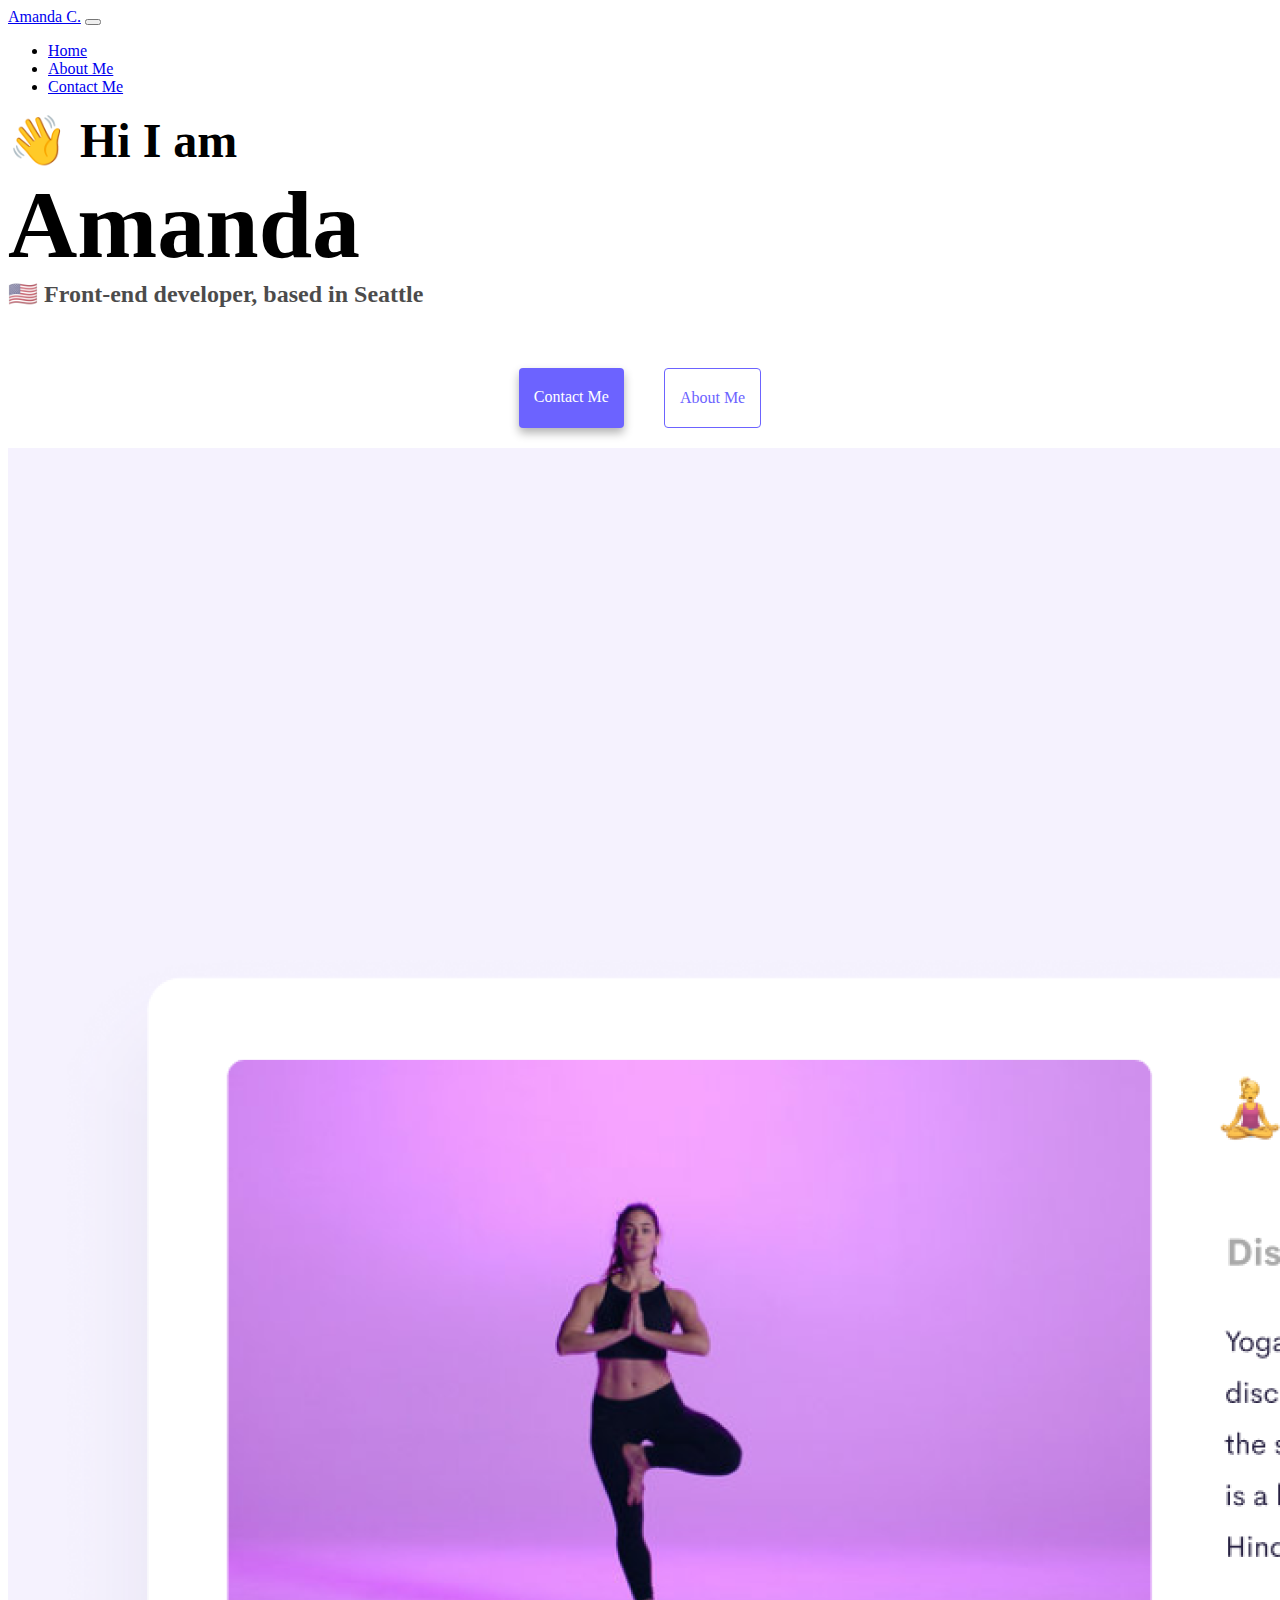
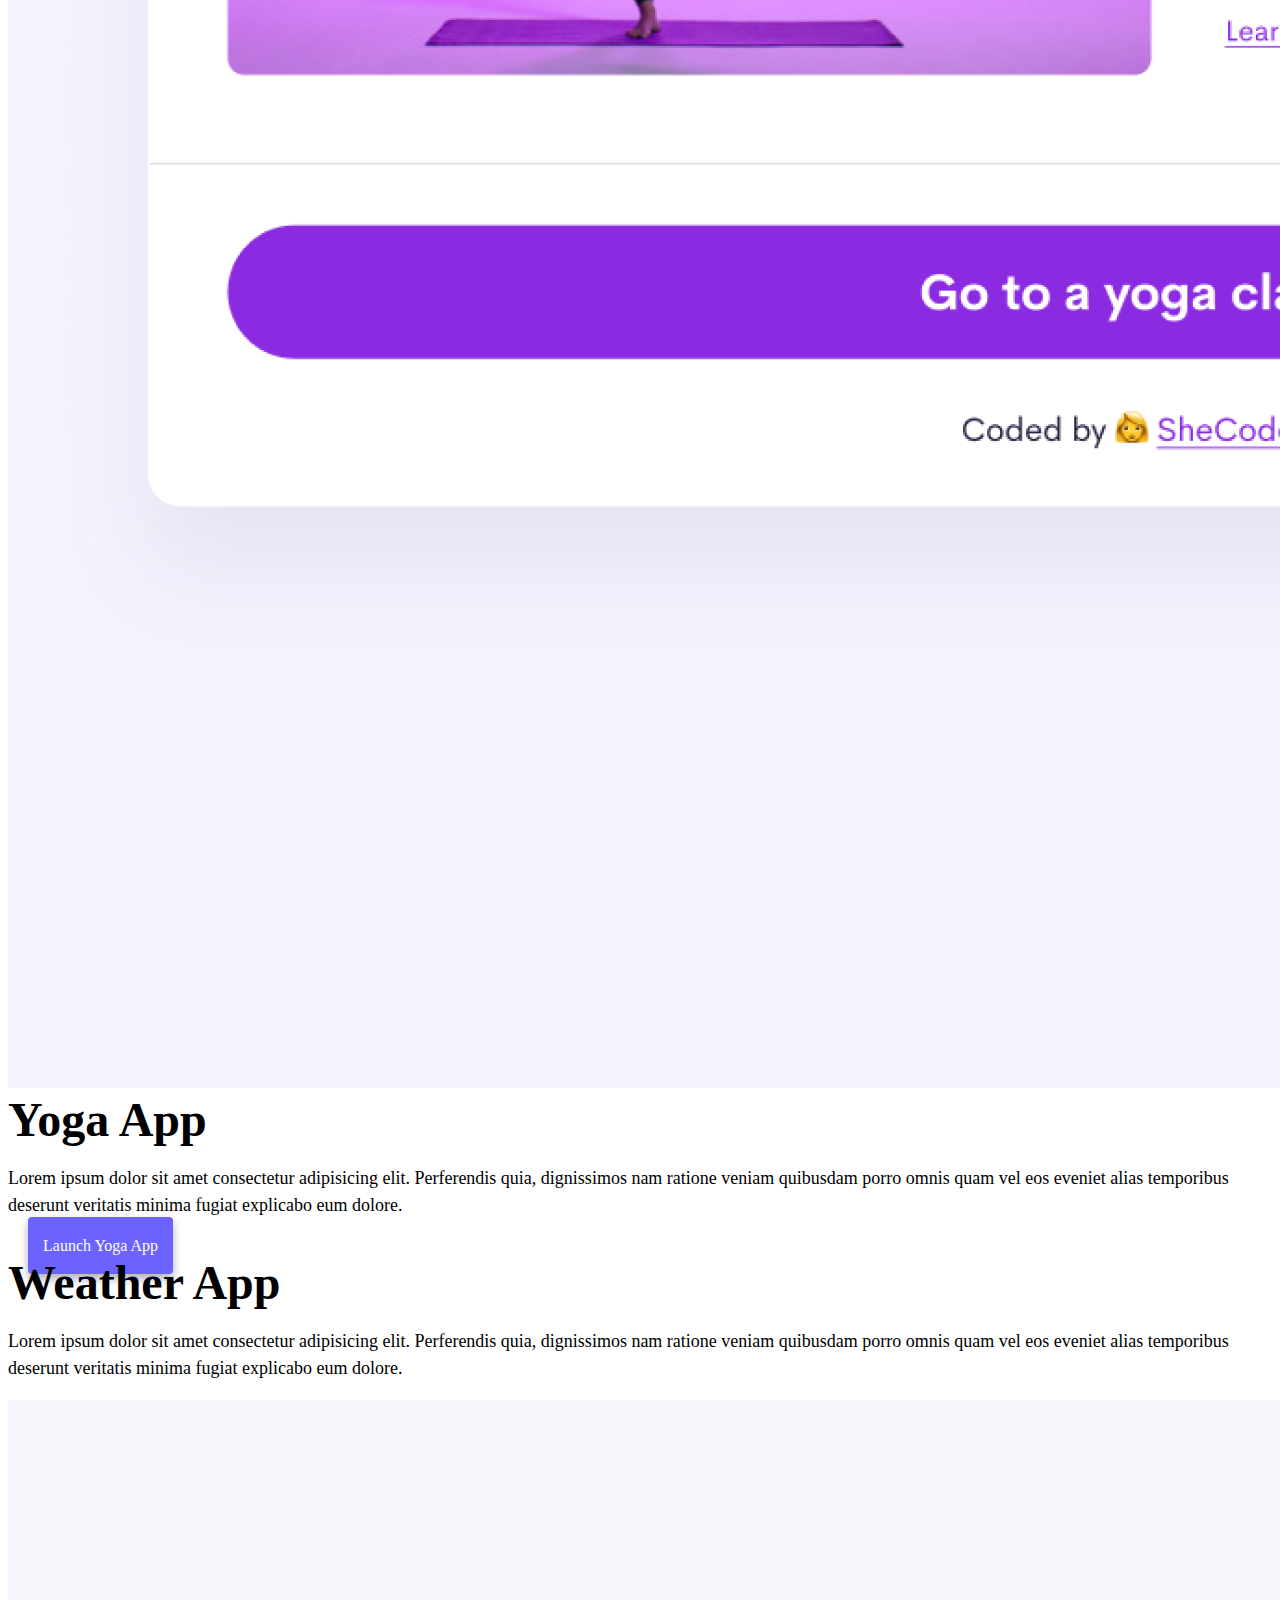
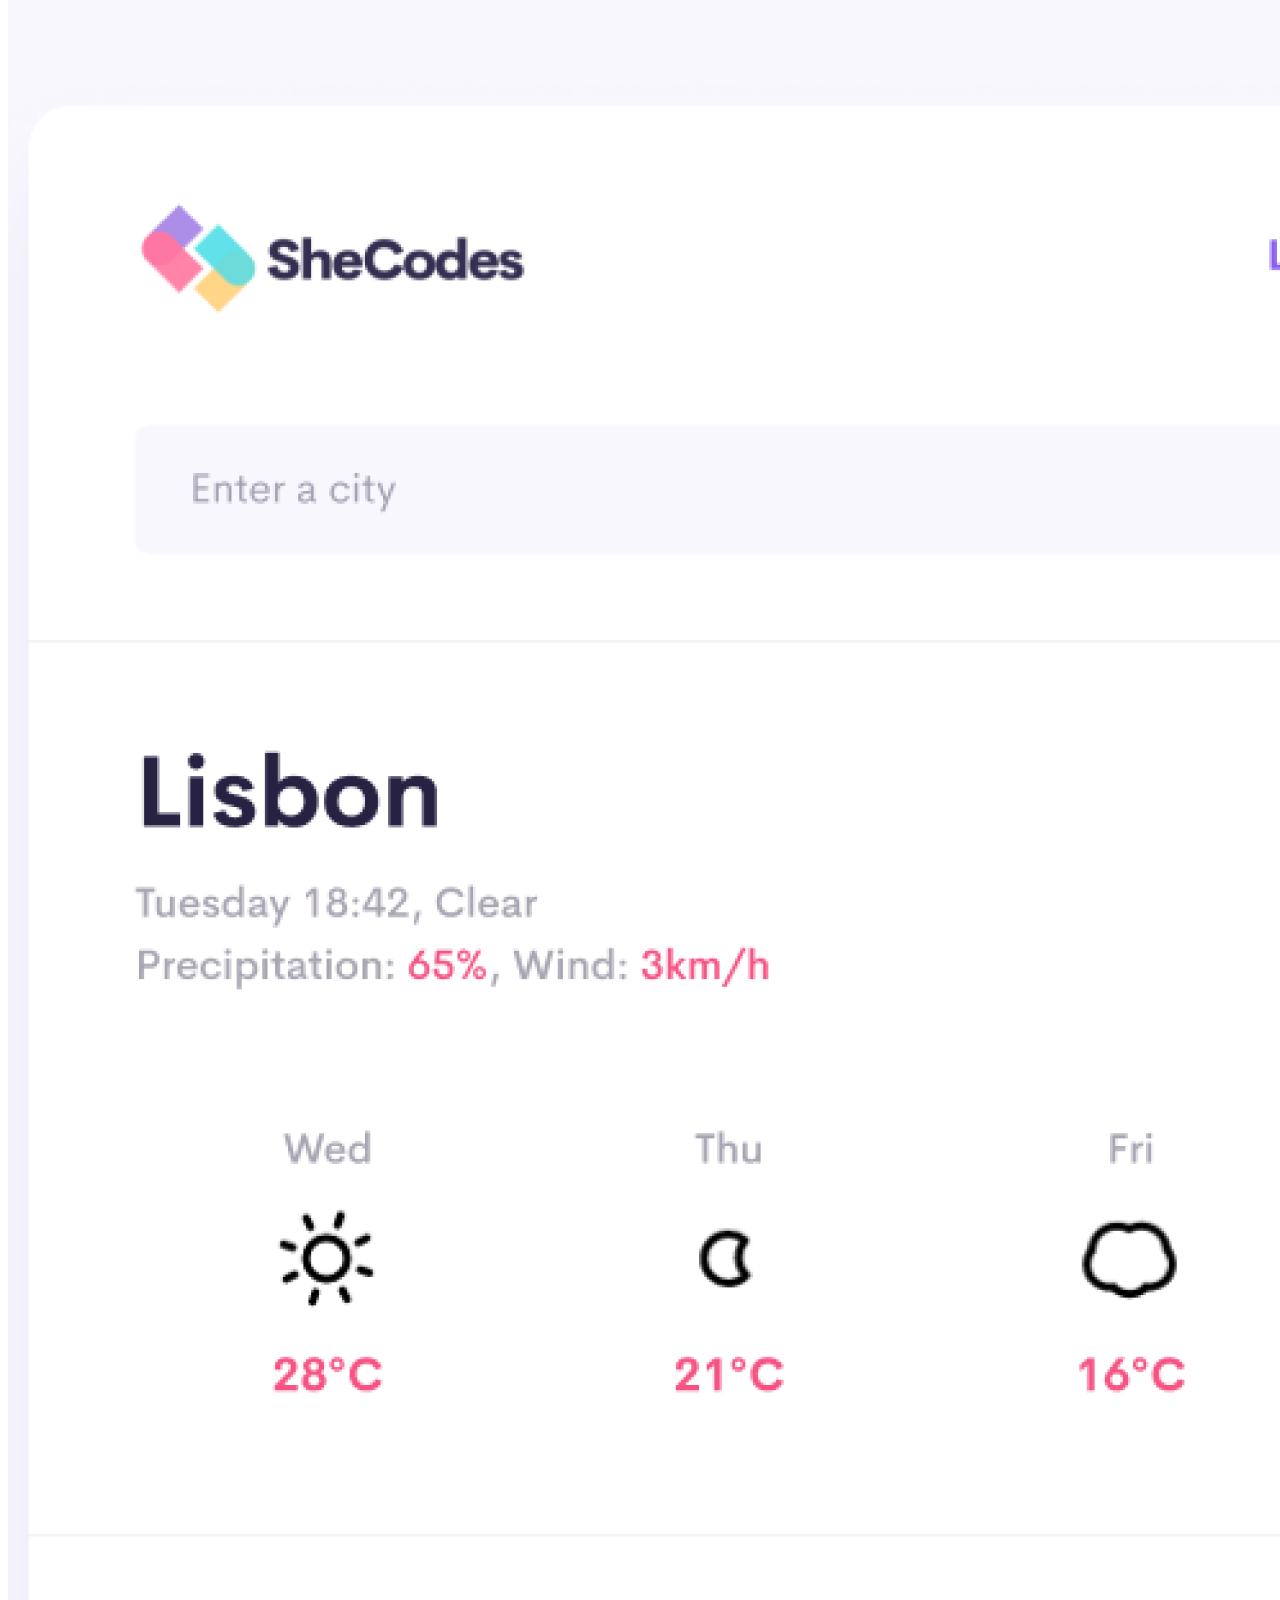
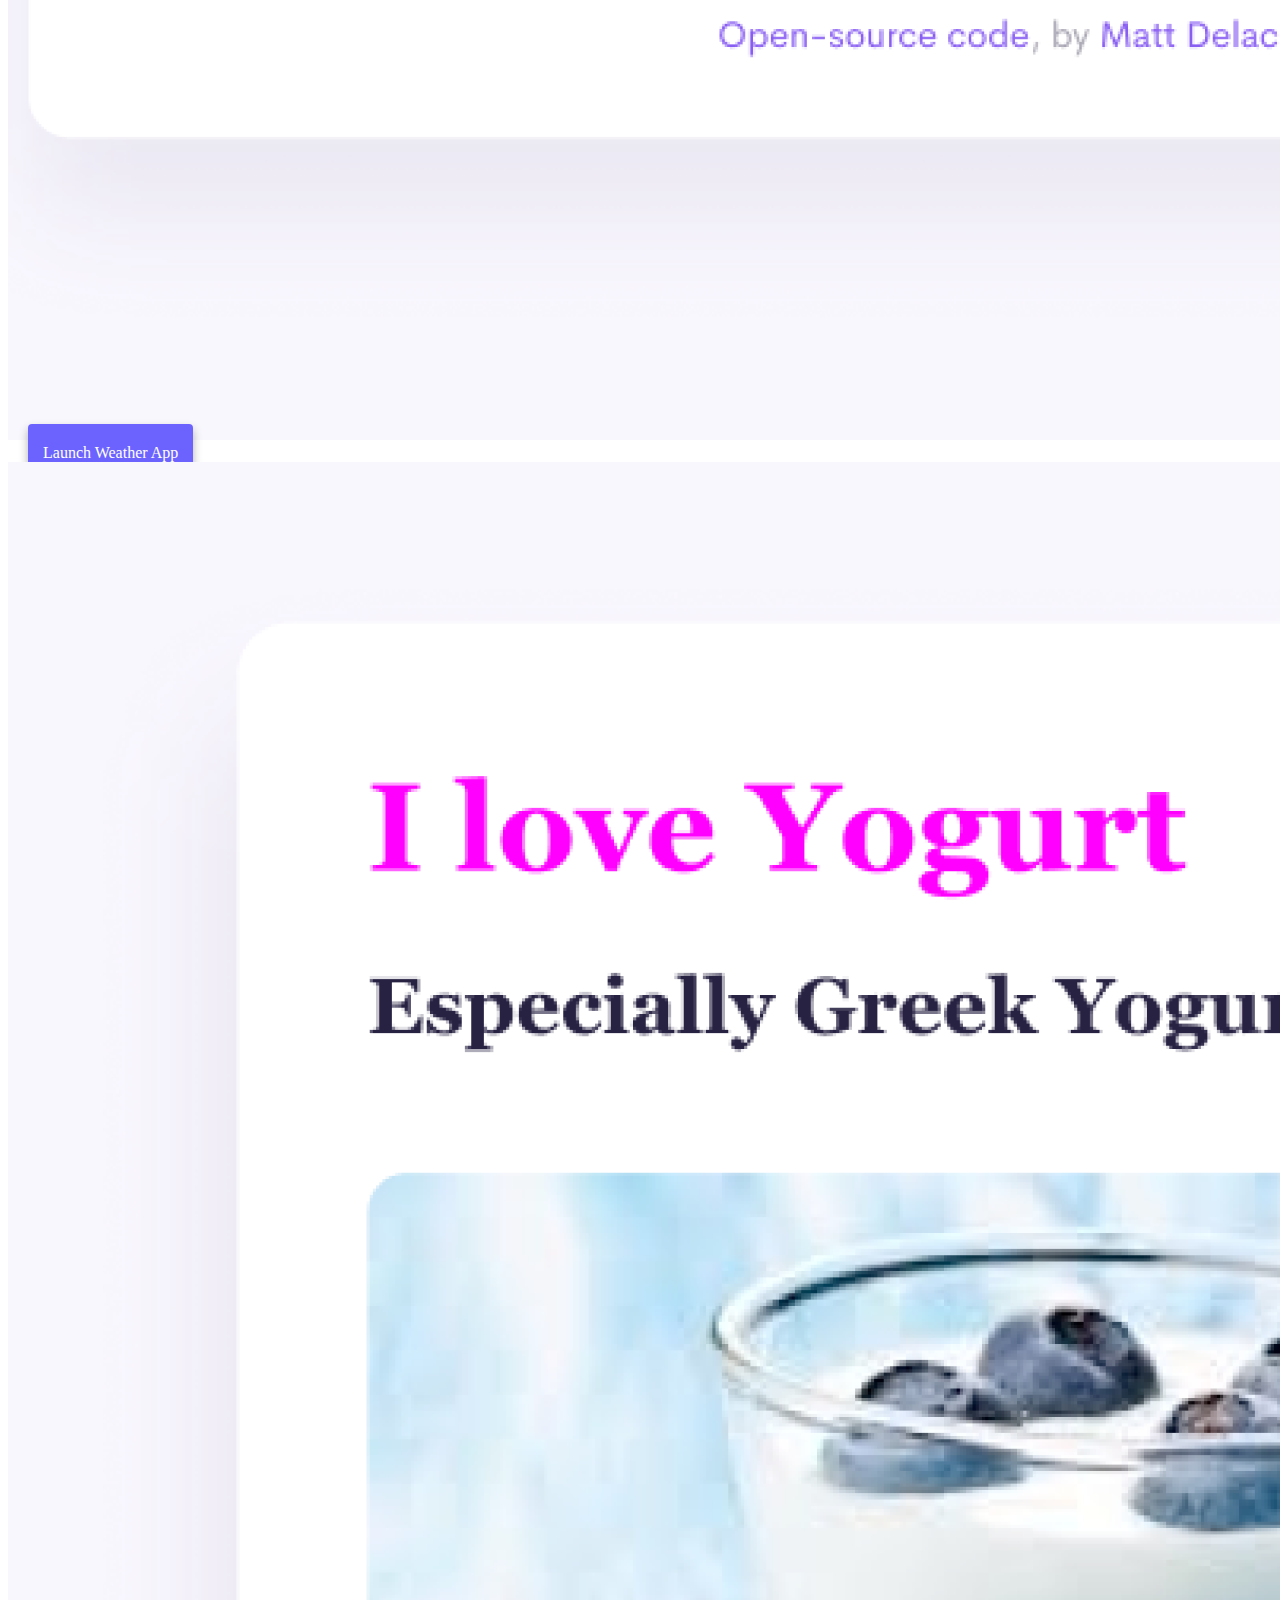
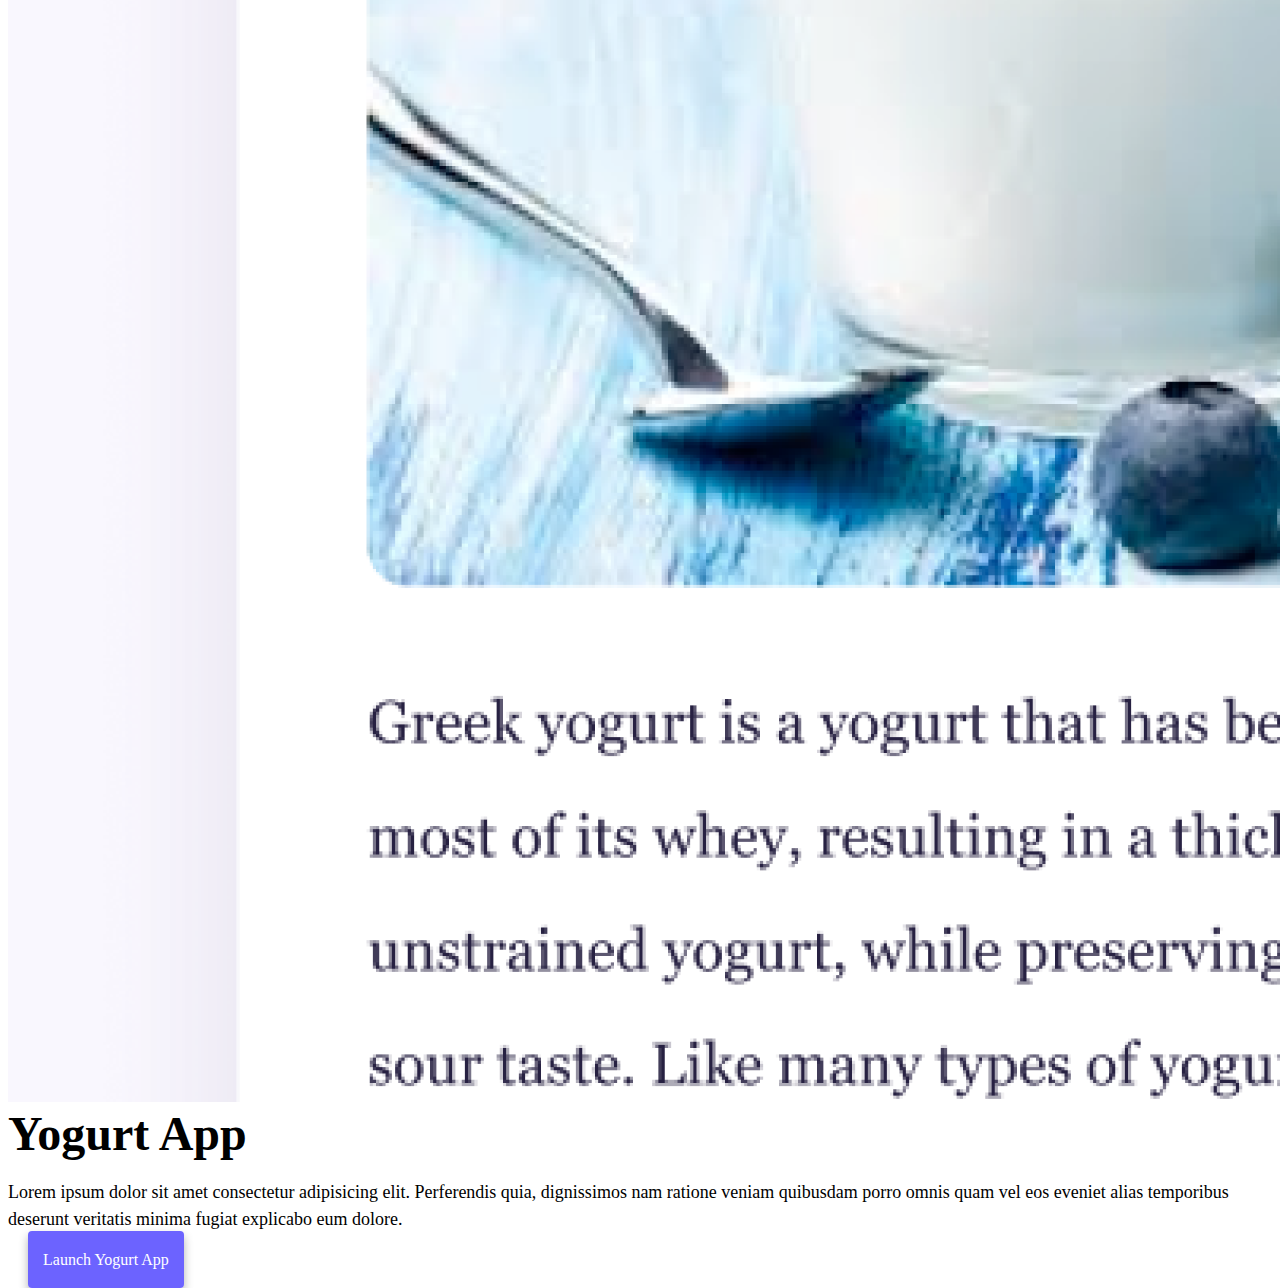
<file: index.html>
<!DOCTYPE html>
<html lang="en">

<head>
    <meta charset="UTF-8" />
    <meta http-equiv="X-UA-Compatible" content="IE=edge" />
    <meta name="viewport" content="width=device-width, initial-scale=1.0" />
    <meta name="description" content="Amanda is a front-end developer from Seattle, USA. Check out her projects and contact her for job inquires">
    <link href="https://cdn.jsdelivr.net/npm/bootstrap@5.0.0-beta3/dist/css/bootstrap.min.css" rel="stylesheet"
        integrity="sha384-eOJMYsd53ii+scO/bJGFsiCZc+5NDVN2yr8+0RDqr0Ql0h+rP48ckxlpbzKgwra6" crossorigin="anonymous" />
    <script src="https://cdn.jsdelivr.net/npm/bootstrap@5.0.0-beta3/dist/js/bootstrap.bundle.min.js"
        integrity="sha384-JEW9xMcG8R+pH31jmWH6WWP0WintQrMb4s7ZOdauHnUtxwoG2vI5DkLtS3qm9Ekf"
        crossorigin="anonymous"></script>
    <link rel="stylesheet" href="style.css" />
    <title>Front-end developer - Amanda Corey</title>

</head>

<body>
    <nav class="navbar navbar-expand-lg navbar-light bg-light sticky-top">
        <div class="container">
            <a class="navbar-brand" href="#"> Amanda C.</a>
            <button class="navbar-toggler" type="button" data-bs-toggle="collapse"
                data-bs-target="#navbarSupportedContent" aria-controls="navbarSupportedContent" aria-expanded="false"
                aria-label="Toggle navigation">
                <span class="navbar-toggler-icon"></span>
            </button>
            <div class="collapse navbar-collapse" id="navbarSupportedContent">
                <ul class="navbar-nav">
                    <li class="nav-item">
                        <a class="nav-link active" aria-current="page" href="/index.html" title="Homepage">Home</a>
                    </li>
                    <li class="nav-item">
                        <a class="nav-link" href="/about.html" title="About Amanda Corey">About Me</a>
                    </li>
                    <li class="nav-item">
                        <a class="nav-link" href="/about.html#contact" title="Contact Amanda Corey">Contact Me</a>
                    </li>
            </div>
    </nav>
    <h2 class="text-center mt-5">👋 Hi I am</h2>
    <h1 class="text-center">Amanda</h1>
    <h3 class="text-center">🇺🇸 Front-end developer, based in Seattle</h3>
    <div class="navigation-links">
        <a href="/about.html#contact" title="Contact Amanda Corey" class="primary-link">Contact me</a>
        <a href="/about.html" title="About Amanda Corey" class="secondary-link">About me</a>
    </div>
    <div class="container">
        <div class="row mt-5">
            <div class="col-sm-6">
                <img src="images/yoga.png" alt="Yoga project" class="img-fluid rounded">
            </div>
            <div class="col-sm-6">
                <h2 class="mb-3">
                    Yoga App
                </h2>
                <p>
                    Lorem ipsum dolor sit amet consectetur adipisicing elit. Perferendis quia, dignissimos nam ratione
                    veniam quibusdam porro omnis quam vel eos eveniet alias temporibus deserunt veritatis minima fugiat
                    explicabo eum dolore.
                </p>
                <div class="mt-5">
                    <a href="#" class="primary-link" title="Yoga project">Launch Yoga App</a>
                </div>
            </div>
        </div>
        <div class="row mt-5">
            <div class="col-sm-6">
                <h2 class="mb-3">Weather App</h2>
                <p>
                    Lorem ipsum dolor sit amet consectetur adipisicing elit. Perferendis quia, dignissimos nam ratione
                    veniam quibusdam porro omnis quam vel eos eveniet alias temporibus deserunt veritatis minima fugiat
                    explicabo eum dolore.
                </p>
            </div>
            <div class="col-sm-6">
                <img src="/images/weather.png" alt="Weather project" class="img-fluid rounded">
            </div>
            <div class="mt-5">
                <a href="#" class="primary-link" title="Weather project">Launch Weather App</a>
            </div>
        </div>
        <div class="row mt-5">
            <div class="col-sm-6">
                <img src="/images/yogurt.png" alt="Yogurt project" class="img-fluid rounded">
            </div>
            <div class="col-sm-6">
                <h2 class="mb-3">
                    Yogurt App
                </h2>
                <p>
                    Lorem ipsum dolor sit amet consectetur adipisicing elit. Perferendis quia, dignissimos nam ratione
                    veniam quibusdam porro omnis quam vel eos eveniet alias temporibus deserunt veritatis minima fugiat
                    explicabo eum dolore.
                </p>
                <div class="mt-5">
                    <a href="#" class="primary-link" title="Yogurt project">Launch Yogurt App</a>
                </div>
            </div>
        </div>
    </div>
</body>

</html>
</file>
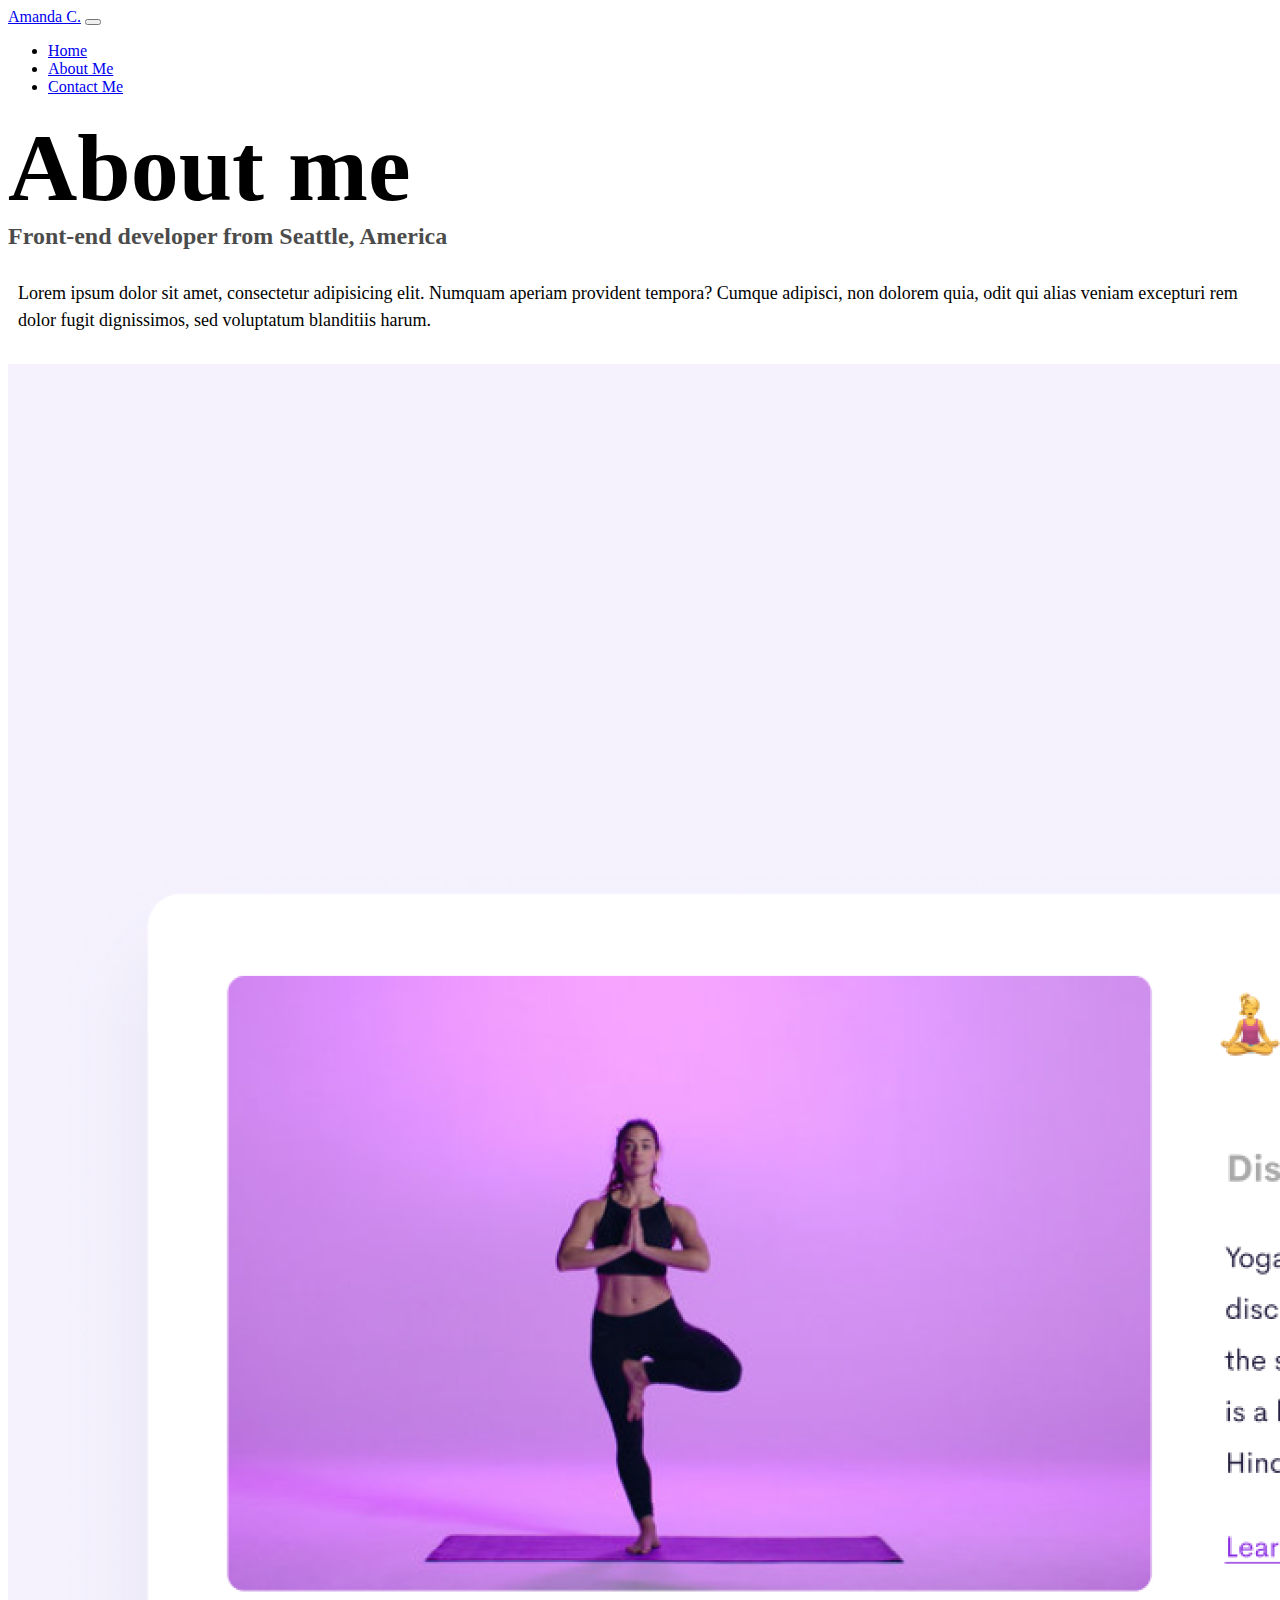
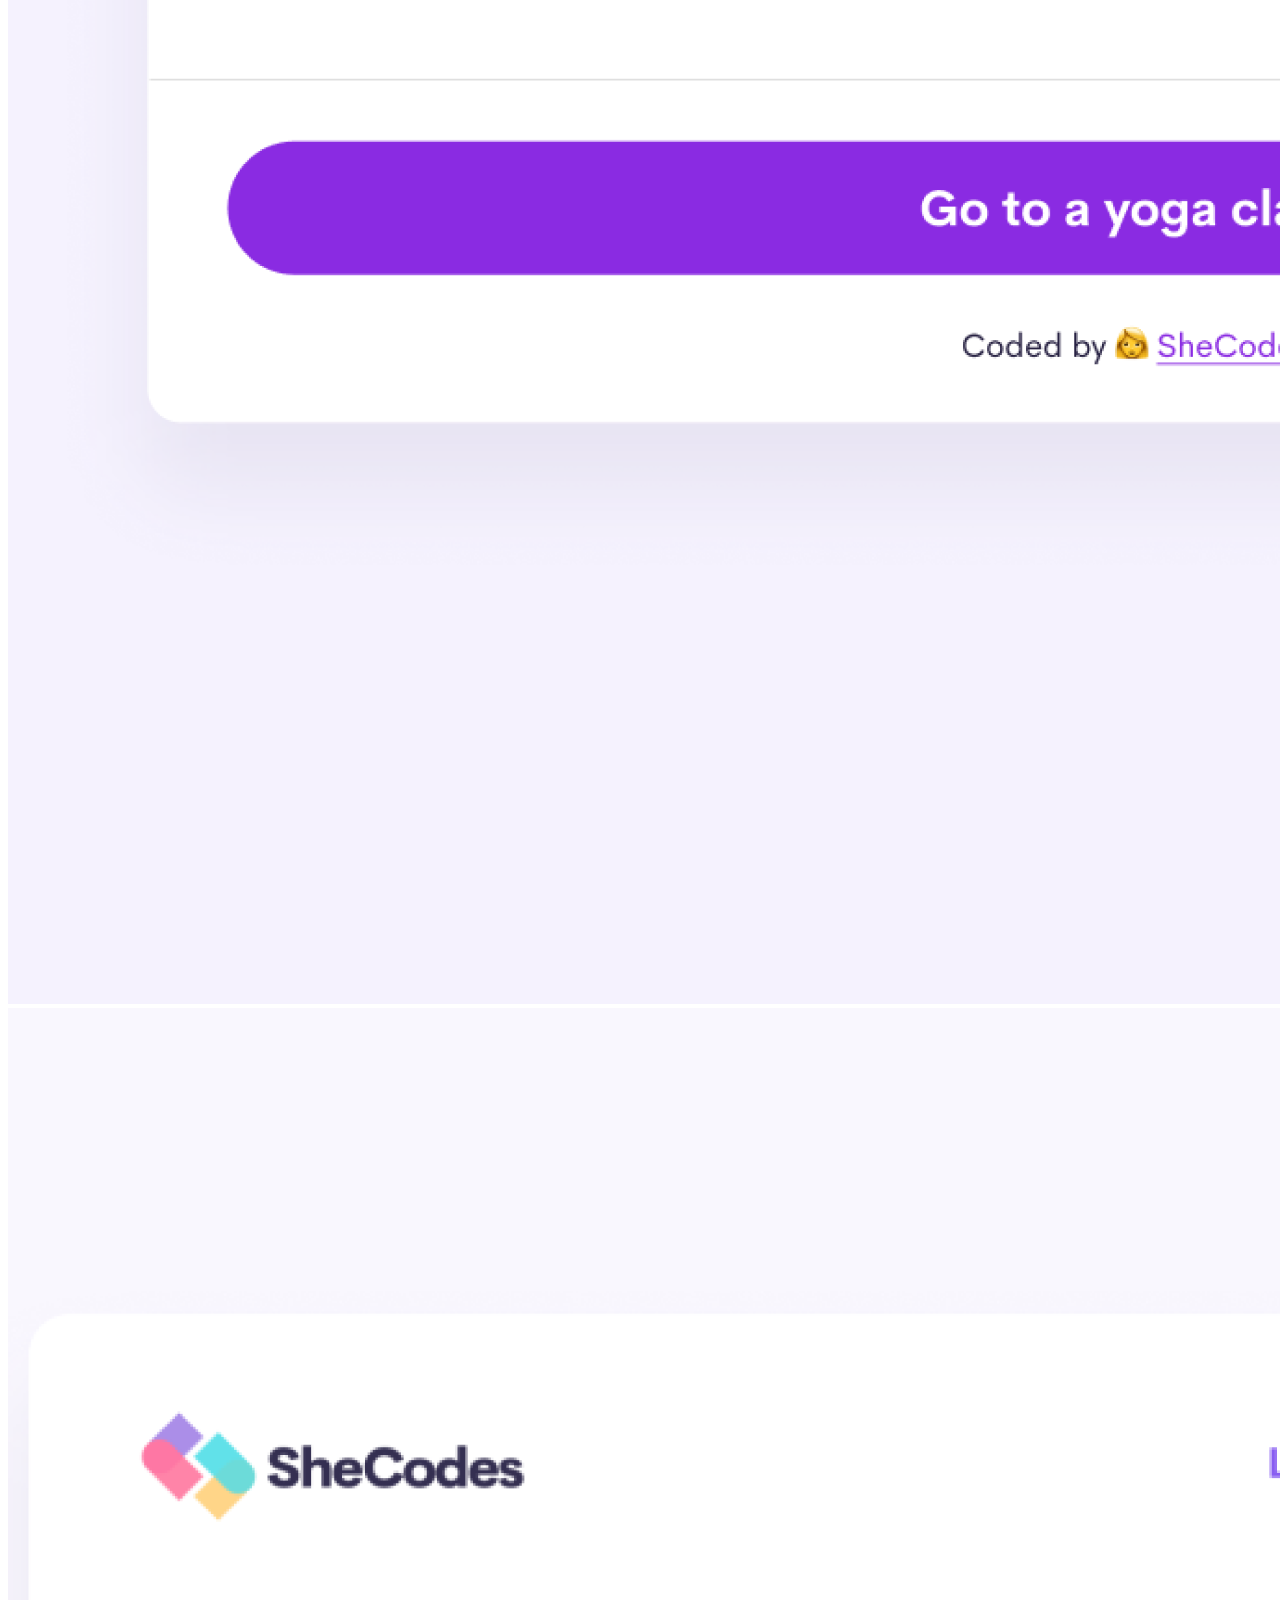
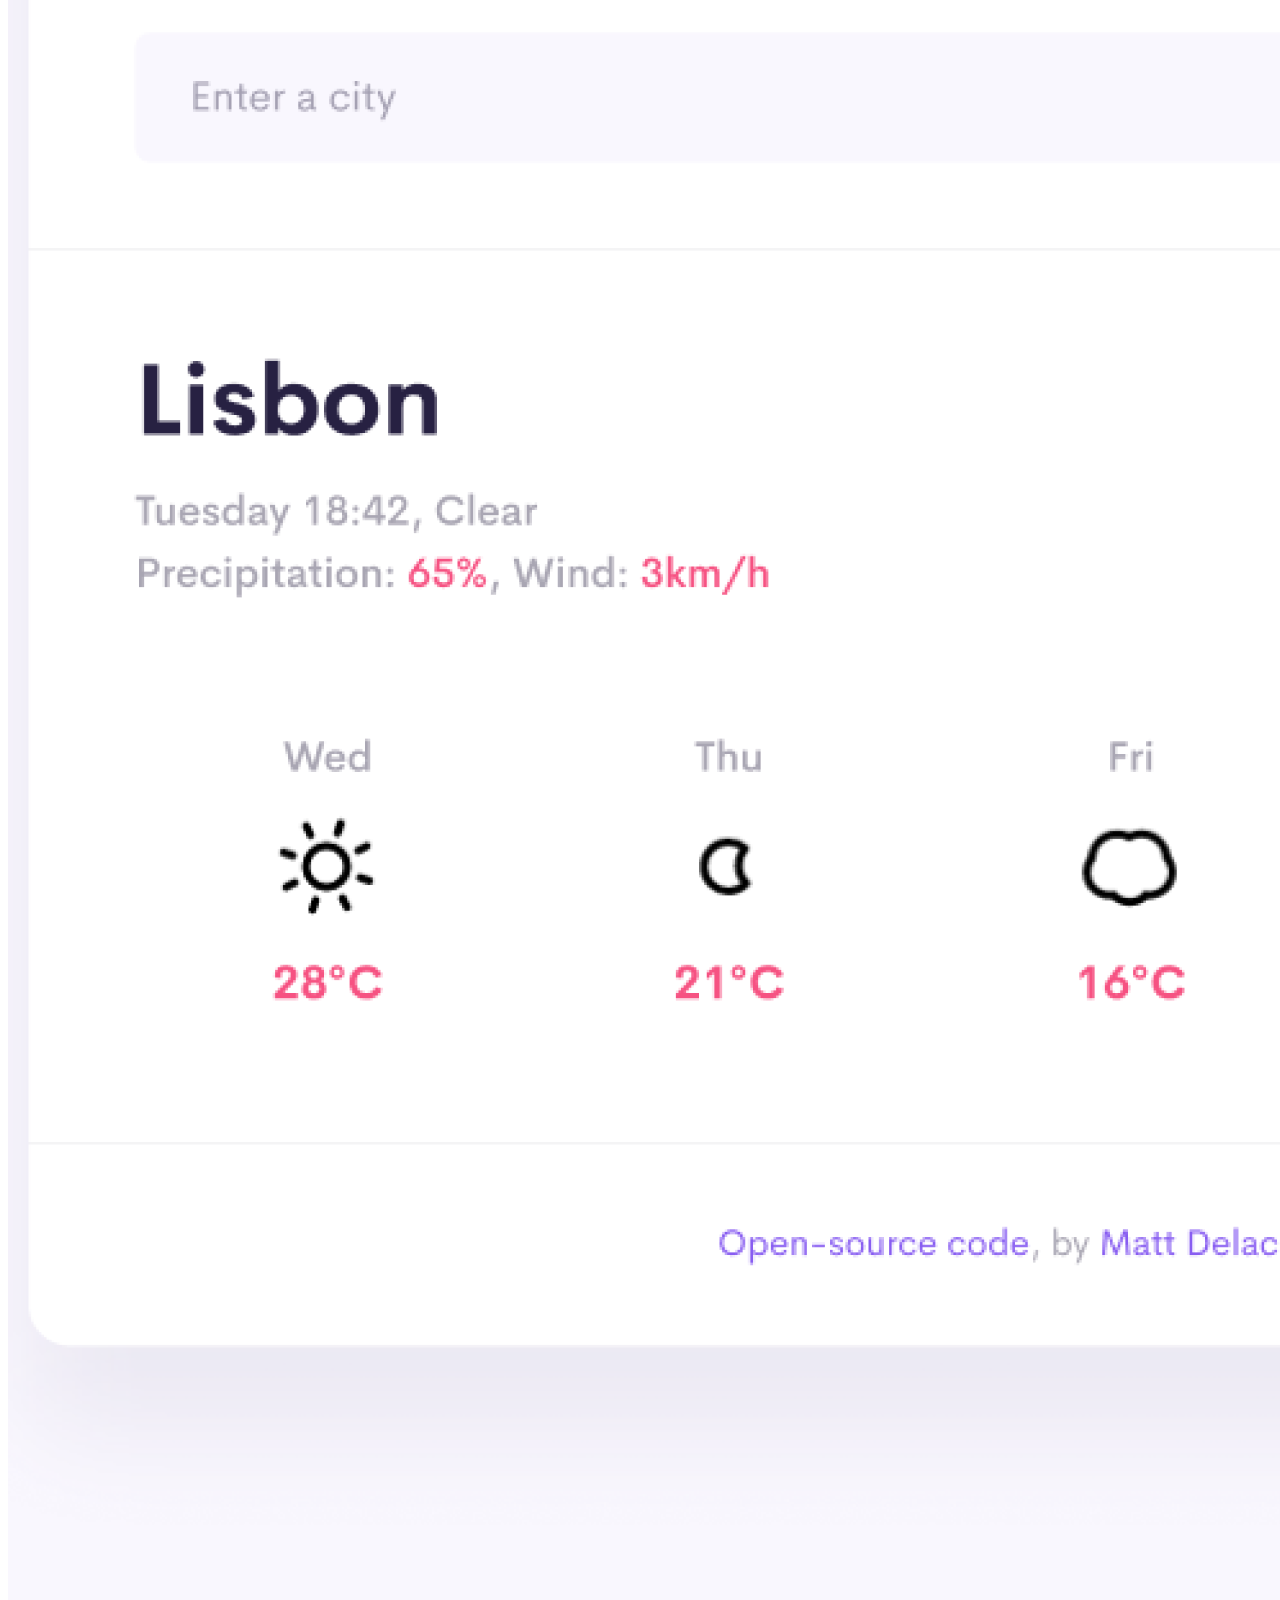
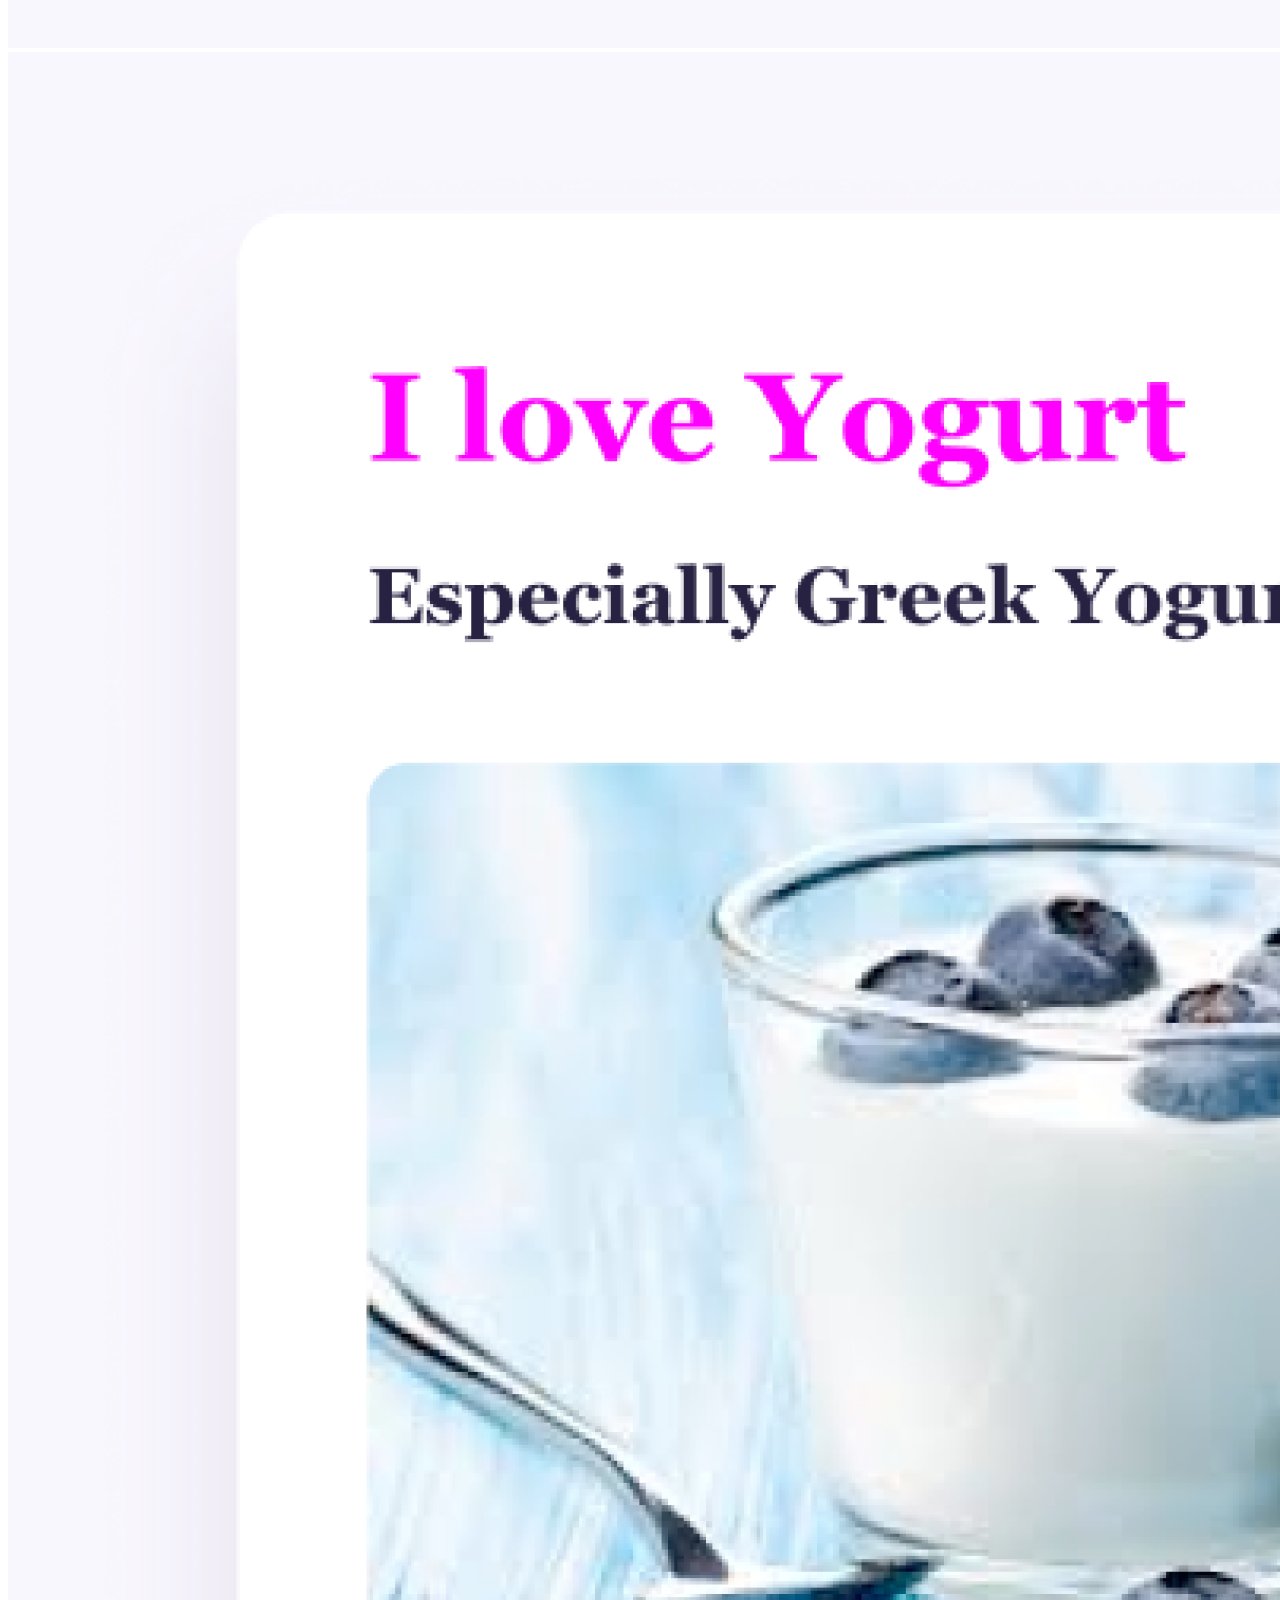
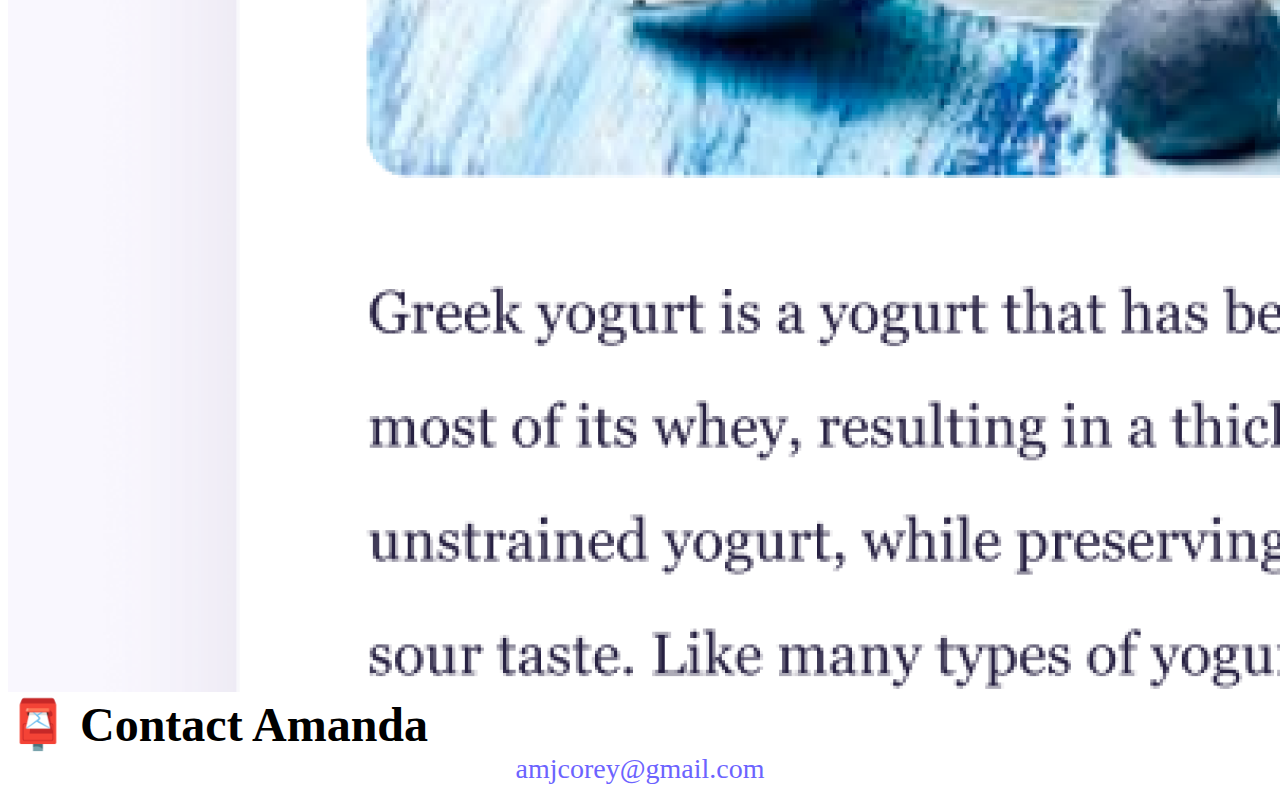
<file: about.html>
<!DOCTYPE html>
<html lang="en">

<head>
    <meta charset="UTF-8" />
    <meta http-equiv="X-UA-Compatible" content="IE=edge" />
    <meta name="viewport" content="width=device-width, initial-scale=1.0" />
    <title>About me -  Amanda</title>
    <meta name="description"
        content="Amanda is a front-end developer from Seattle, USA. Check out her projects and contact her for job inquires">
    <link href="https://cdn.jsdelivr.net/npm/bootstrap@5.0.0-beta3/dist/css/bootstrap.min.css" rel="stylesheet"
        integrity="sha384-eOJMYsd53ii+scO/bJGFsiCZc+5NDVN2yr8+0RDqr0Ql0h+rP48ckxlpbzKgwra6" crossorigin="anonymous" />
    <script src="https://cdn.jsdelivr.net/npm/bootstrap@5.0.0-beta3/dist/js/bootstrap.bundle.min.js"
        integrity="sha384-JEW9xMcG8R+pH31jmWH6WWP0WintQrMb4s7ZOdauHnUtxwoG2vI5DkLtS3qm9Ekf"
        crossorigin="anonymous"></script>
    <meta name="About" content="Learn more about Amanda's background in coding. Contact Amanda by email to schedule a meeting or ask questions about a project">
    <link rel="stylesheet" href="style.css" />
</head>

<body>
<nav class="navbar navbar-expand-lg navbar-light bg-light sticky-top">
    <div class="container">
        <a class="navbar-brand" href="#">Amanda C.</a>
        <button class="navbar-toggler" type="button" data-bs-toggle="collapse" data-bs-target="#navbarSupportedContent"
            aria-controls="navbarSupportedContent" aria-expanded="false" aria-label="Toggle navigation">
            <span class="navbar-toggler-icon"></span>
        </button>
        <div class="collapse navbar-collapse" id="navbarSupportedContent">
            <ul class="navbar-nav">
                <li class="nav-item">
                    <a class="nav-link" aria-current="page" href="/index.html" title="Homepage">Home</a>
                </li>
                <li class="nav-item">
                    <a class="nav-link active" href="/about.html" title="About Amanda Corey">About Me</a>
                </li>
                <li class="nav-item">
                    <a class="nav-link" href="/about.html#contact" title="Contact Amanda Corey">Contact Me</a>
                </li>
        </div>
</nav>
    <h1 class="text-center">About me</h1>
    <h3 class="text-center">Front-end developer from Seattle, America</h3>
    <div class="about-paragraphs">
        <p>
            Lorem ipsum dolor sit amet, consectetur adipisicing elit. Numquam
            aperiam provident tempora? Cumque adipisci, non dolorem quia, odit qui
            alias veniam excepturi rem dolor fugit dignissimos, sed voluptatum
            blanditiis harum.
    </div>
    <div class="container">
        <div class="row">
            <div class="col-4">
                <img src="/images/yoga.png" alt="Yoga project" class="img-fluid rounded">
            </div>
            <div class="col-4">
                <img src="/images/weather.png" alt="weather project" class="img-fluid rounded">
            </div>
            <div class="col-4">
                <img src="/images/yogurt.png" alt="yogurt project" class="img-fluid rounded">
            </div>
        </div>
    </div>
<footer>
    <div id="contact" class="mt-5 mb-5 text-center">
        <h2>📮 Contact Amanda</h2>
        <a href="mailto:amjcorey@gmail.com"class="email-link" title="Email contact" > amjcorey@gmail.com </a>
    </div>
</footer>
</body>

</html>
</file>
<file: style.css>
:root {
  --primary-color: #6c63ff;
  --secondary-color: #f5f2fe;
  --box-shadow: 0 5px 10px rgba(0, 0, 0, 0.3);
}

body {
  margin-top: 100px 0;
}

h1,
h2,
h3 {
  margin: 0;
}

h1 {
  font-size: 96px;
}

h2 {
  font-size: 48px;
}

h3 {
  font-size: 24px;
  opacity: 0.7;
}

p {
  font-size: 18px;
  line-height: 1.5;
}

.navigation-links {
  display: flex;
  margin-top: 40px;
  justify-content: center;
}

.navigation-links a {
  margin: 20px;
}

.primary-link {
  background: var(--primary-color);
  box-shadow: var(--box-shadow);
  color: white;
  margin: 20px;
  border-radius: 4px;
  padding: 20px 15px;
  text-decoration: none;
  text-transform: capitalize;
}

.secondary-link {
  color: white;
  margin: 20px;
  border-radius: 4px;
  padding: 20px 15px;
  text-decoration: none;
  text-transform: capitalize;
  color: var(--primary-color);
  border: 1px solid var(--primary-color);
}

.homepage-link {
  color: var(--primary-color);
  text-align: center;
  display: block;
}

.about-paragraphs {
  margin: 30px 0;
}

.about-paragraphs p {
  margin: 10px;
}

.email-link {
  display: flex;
  justify-content: center;
  color: var(--primary-color);
  font-size: 28px;
  text-decoration: none;
}

.email-link:hover {
  text-decoration: underline;
}

@media (max-width: 576px) {
  h1 {
    font-size: 48px;
    line-height: normal;
  }

  h2 {
    font-size: 32px;
    text-align: center;
  }

  p {
    text-align: center;
  }
}
</file>
